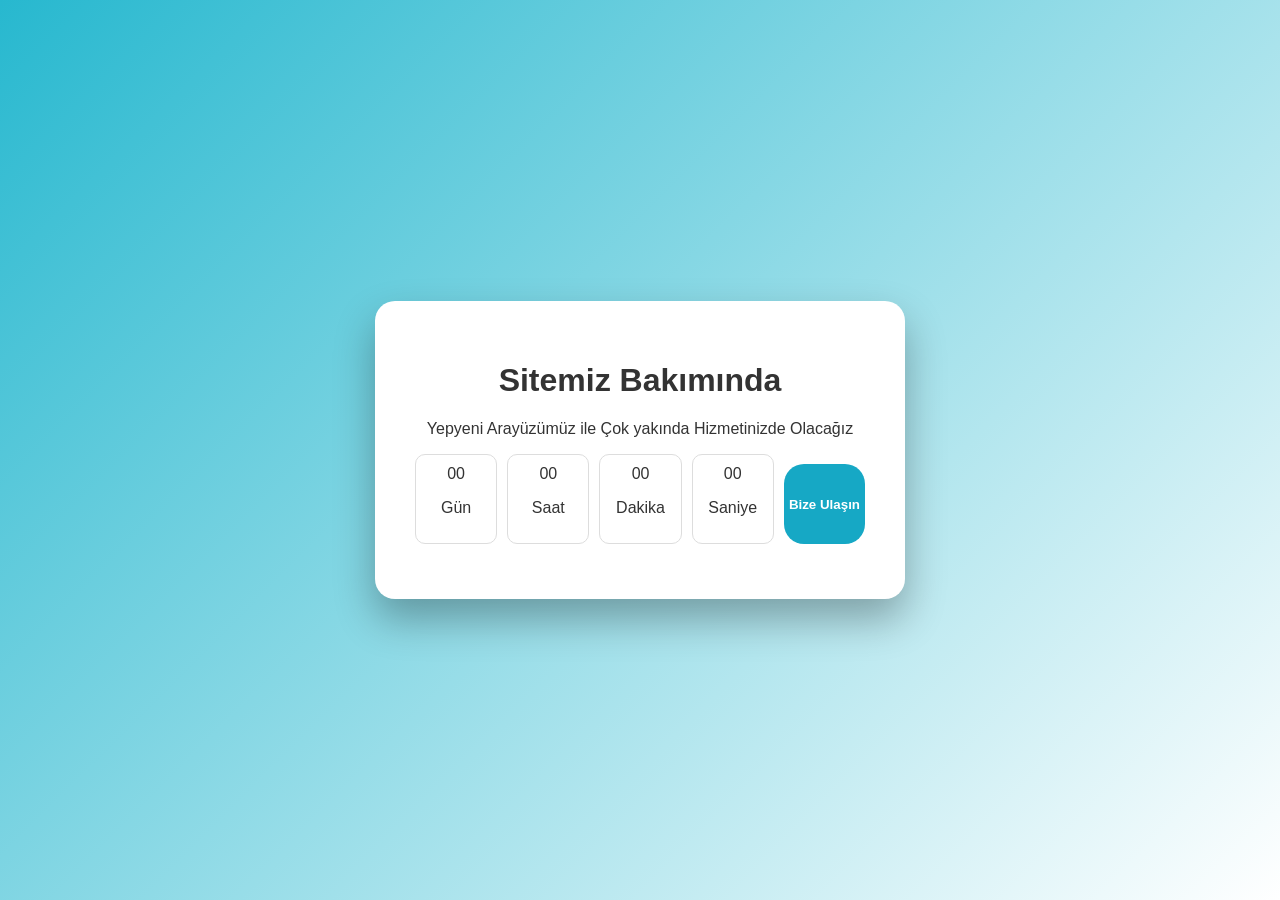
<file: index.html>
<!DOCTYPE html>
<html lang="en">
<head>
    <meta charset="UTF-8">
    <meta name="viewport" content="width=device-width, initial-scale=1.0">
    <title>SitemizBakımında | Çok Yakında !</title>
    <link rel="stylesheet" href="css/style.css">
</head>
<body>
    <div class="main-container">
        <h1>Sitemiz Bakımında</h1>
        <p>Yepyeni Arayüzümüz ile Çok yakında Hizmetinizde Olacağız</p>
        <div id="countdown-container">
            <div class="time-box">
                <span id="days">00</span>
                <p>Gün</p>
            </div>
            <div class="time-box">
                <span id="hours">00</span>
                <p>Saat</p>
            </div>
            <div class="time-box">
                <span id="minutes">00</span>
                <p>Dakika</p>
            </div>
            <div class="time-box">
                <span id="seconds">00</span>
                <p>Saniye</p>
            </div>
            <button onclick="mesajGoster()"> <strong>Bize Ulaşın </strong></button>
        </div>

        <script src="script.js"></script>
    </div>
</body>
</html>
</file>
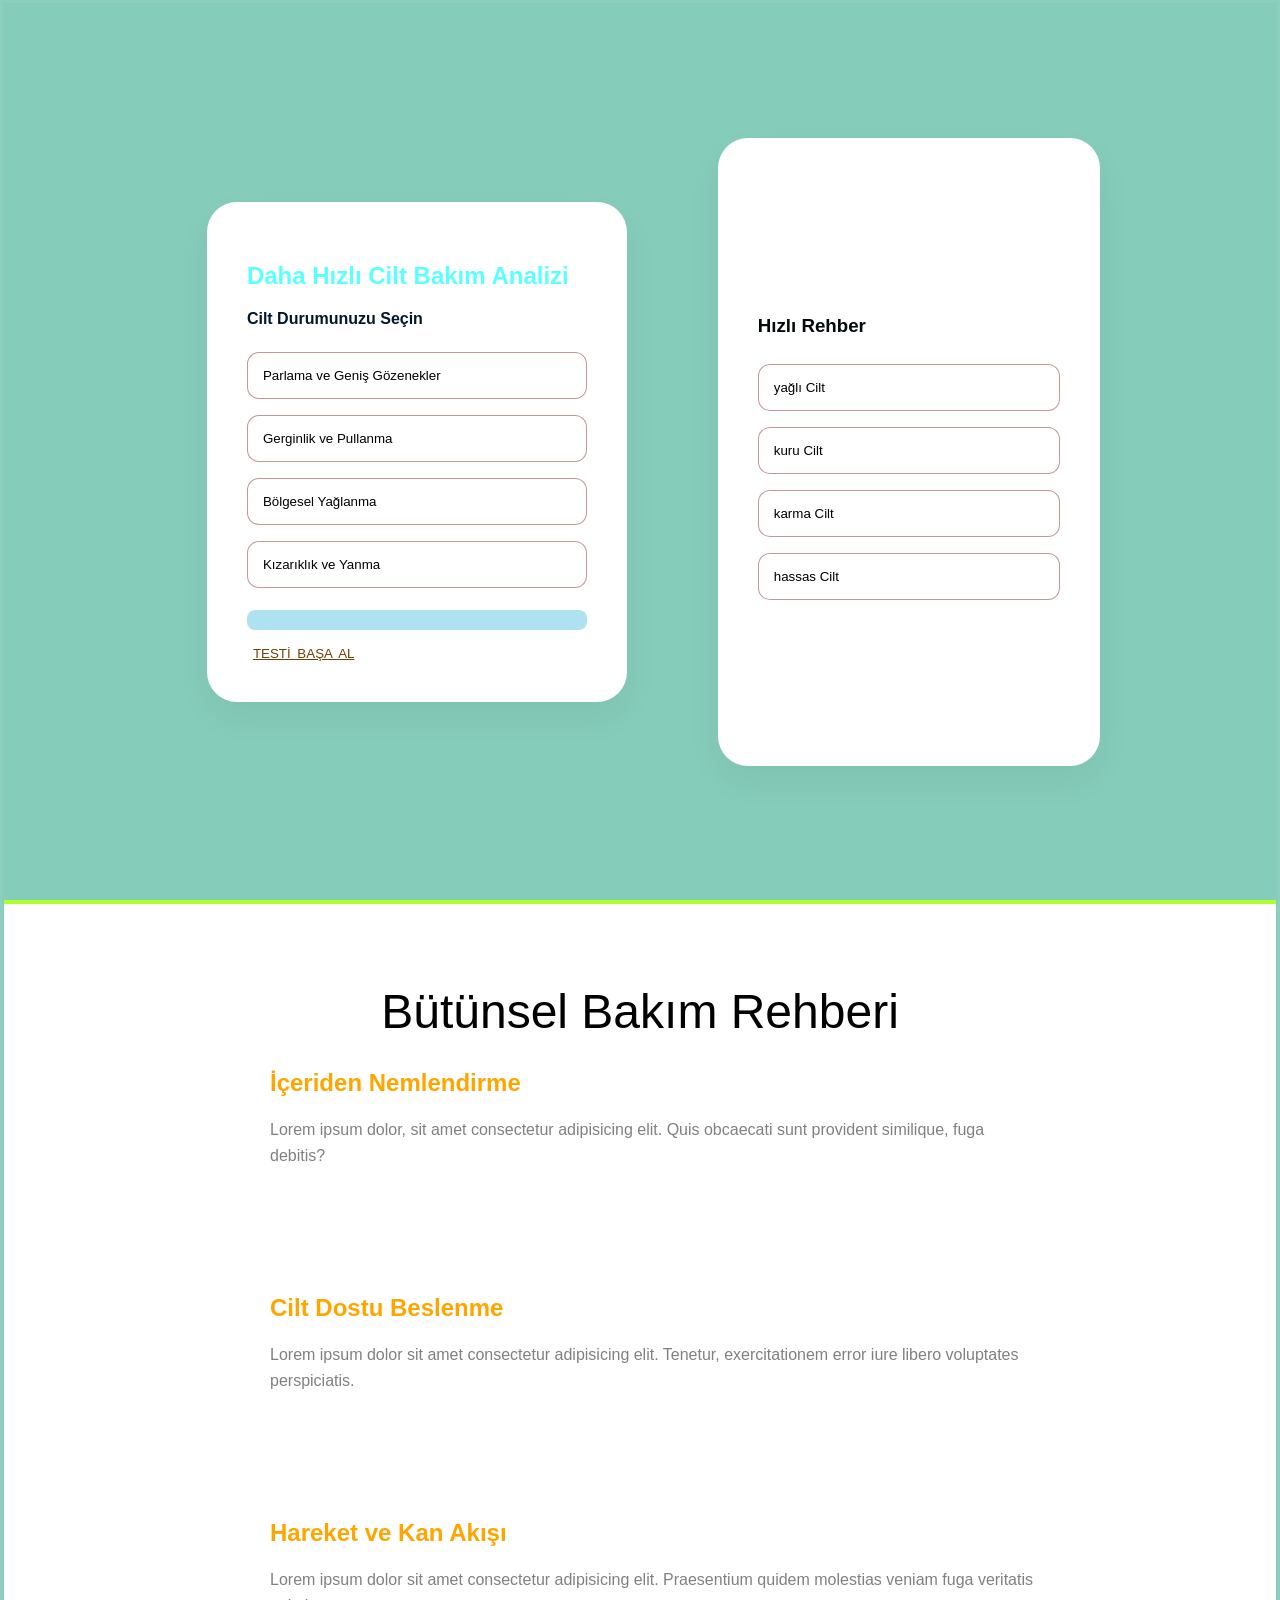
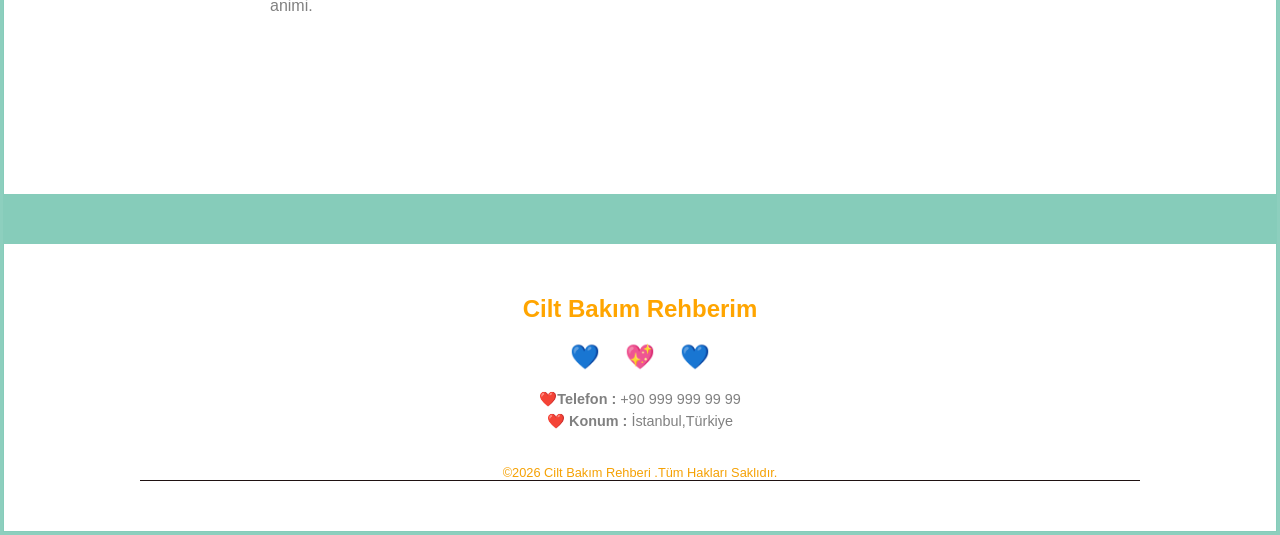
<file: anasayfa.html>
<!DOCTYPE html>
<html lang="en">
<head>
    <meta charset="UTF-8">
    <meta name="viewport" content="width=device-width, initial-scale=1.0">
   
    <title>Cilt Bakım Rehberi | Analiz ve Sağlık </title>
    
    <style>
        body,html{
            margin:1px;
            padding:1px;
            font-family:'poppins',sans-serif;
            background-color:rgba(134, 204, 186, 0.941);
            scroll-behavior:smooth;
        }
        .hero-section{
            display:flex;
            height:100vh;
            width:100%;
            border-bottom:4px solid greenyellow;
            box-sizing:border-box;
            align-items:center;
        }
        .left-panel{
            flex:1.5;
            display:flex;
            flex-direction:column;
            justify-content:center;
            align-items:center;
            padding:7rem;
            position:relative;
            margin-left: 7rem;
        }
        .right-panel{
            flex:1.2;
            background-color:#ffff;
            display:flex;
            flex-direction:column;
            justify-content:center;
            padding:40px;
            box-sizing:border-box;
            text-align:left;
            margin-right:11rem;
           
            border-radius:30px;
            align-items: stretch;
            box-shadow: 0 15px 35px rgba(0,0,0,0.05);
            height:70%;
           
         
           
          
           
        }
        .content-card{
            background:white;
            padding:40px;
            border-radius:30px;
            box-shadow:0 15px 35px rgba(0,0,0,0.05);
            width:90%;
            max-width:500px;
            min-height:400px;
            transition:0.5s;
            

        }
        .quiz-option-btn,.nav-btn{
            width:100%;
            padding:15px;
            margin:8px 0;
            border-radius:12px;
            cursor:pointer;
            border:1px solid #81212177;
            background:white;
            font-family:'poppins',sans-serif;
            transition:0.3s;
            text-align:left;
        }
        .quiz-option-btn:hover,.nav-btn:hover{
            background:rgb(232, 222, 204);
            color:white;
            transform:translatex(5px);
        }

        .brand-section{
            position:absolute;
            bottom:20px;
            left:20px;
            display:none;
        }
        .brand-box{
            display:inline-block;
            background:white;
            padding:5px 12px;
            margin-right:8px;
            border-radius:8px;
            font-size:0.75rem;
            color:orange;
            border:1px solid white;
        }
        .extra-section{
            padding:80px 20px;
            background:white;
            display:flex;
            flex-direction:column;
            align-items:center;
        }

        .info-card{
            max-width:800px;
            width:100%;
            margin-bottom:50px;
            padding:30px;
            background:#ffff;
            border-radius:20px;
            display:flex;
            align-items:center;
            gap:30px;
            opacity:0;
            transform:translateY(50px);
            transition:0.8s all ease;
        }

        .info-card.reveal{
            opacity:1;
            transform:translateY(0);
        }
        .info-icon{font-size:3rem;}
        .info-text h2{color:orange;margin-top:0;}
        .info-text p{color:gray;line-height:1.6;}

        .footer{
            background-color:white;
            padding:50px 20px;
            text-align:center;
            border-top:1px solid white;
            margin-top:50px;   
        }
        .footer-container{
            max-width:1000px;
            margin:0 auto;
        }
        .footer-logo{
            font-size:1.5rem;
            color:orange;
            font-weight:600;
            margin-bottom:20px;
        }
        .social-icons{
            display:flex;
            justify-content: center;
            gap:25px;
            margin-bottom:20px;
        }
        .social-icons a{
            text-decoration:none;
            font-size:1.5rem;
            color:rgb(209, 92, 92);
            transition:0.3s;
        }
        .social-icons a:hover{
            color:rgb(61, 97, 97);
            transform:translateY(-3px);
        }
        .contact-info{
            font-size:0.9rem;
            color:gray;
            margin-bottom:15px;

        }
        .contact-info span{
            display:block;
            margin-bottom:5px;
        }
        .copyright{
            font-size:0.8rem;
            color:rgb(245, 161, 4);
            border-bottom:1px solid #100202ee;
            padding-top:20px;
        }
    </style>
</head>
<body>
    <div class="hero-section"><div class="left-panel"><div id="main-content" class="content-card"><div id="quiz-ui">
        <h2 style="color:rgba(0, 255, 255, 0.641);">Daha Hızlı Cilt Bakım Analizi</h2>
        <p style="color:rgb(2, 23, 41)"><strong>Cilt Durumunuzu Seçin</strong></p>
        <button class="quiz-option-btn" onclick="onerGoster('yağlı')">Parlama ve Geniş Gözenekler</button>
        <button class="quiz-option-btn" onclick="onerGoster('kuru')">Gerginlik ve Pullanma</button>
        <button class="quiz-option-btn" onclick="onerGoster('karma')">Bölgesel Yağlanma</button>
        <button class="quiz-option-btn" onclick="onerGoster('hassas')">Kızarıklık ve Yanma</button>
    </div>
    
    <div id="result-ui" style="display:none;"><h2 id="res-title" style="color:rgb(59, 12, 105)"></h2><ul id="res-list" style="padding-left:20px; color:black;"></ul></div>
        <p id="res-tip" style="background-color:rgba(111, 204, 230, 0.555);padding:10px;border-radius:8px;font-size:0.9rem;"></p>
        <button onclick="location.reload()" style="background:none; border:none; color:rgb(110, 64, 5); cursor:pointer; text-decoration: underline; word-spacing:3px">TESTİ BAŞA AL</button>
    </div>
    <div id="brand-ui" class="brand-section"><p style="font-size:0.7rem;color:black;margin-bottom:5px;">POPULER MARKALAR</p>
        <div id="brand-list"></div>
    </div>
    </div>
        <div class="right-panel"><h3 style="color:rgb(2, 10, 11);"><strong>Hızlı Rehber</strong></h3>
            <button class="nav-btn" onclick="onerGoster('yağlı')">yağlı Cilt</button>
            <button class="nav-btn" onclick="onerGoster('kuru')">kuru Cilt</button>
            <button class="nav-btn" onclick="onerGoster('karma')">karma Cilt</button>
            <button class="nav-btn" onclick="onerGoster('hassas')">hassas Cilt</button>        
        </div>
    </div>

    <div class="extra-section">
            <div class="info-icon">Bütünsel Bakım Rehberi</div>
            <div class="info-card"><div class="info-icon"></div>
                <div class="info-text">
                    <h2>İçeriden Nemlendirme</h2>
                    <p>Lorem ipsum dolor, sit amet consectetur adipisicing elit. Quis obcaecati sunt provident similique, fuga debitis?</p>
                </div>
            </div>

        <div class="info-card"><div class="info-icon"></div>
            <div class="info-text">
                <h2>Cilt Dostu Beslenme</h2>
                <p>Lorem ipsum dolor sit amet consectetur adipisicing elit. Tenetur, exercitationem error iure libero voluptates perspiciatis.</p>
            </div>

        </div>

        <div class="info-card"><div class="info-icon"></div>
            <div class="info-text">
                <h2>Hareket ve Kan Akışı</h2>
                <p>Lorem ipsum dolor sit amet consectetur adipisicing elit. Praesentium quidem molestias veniam fuga veritatis animi.</p>
            </div>
        </div>
    </div>

    <script>
        const veriler={
            yağlı:{başlık:"Yağlı Cilt", oneriler:["Jel Temizleyici", "Niasinamid","Güneş Kremi"],tip:"Salatalık Asit Kullanın.",markalar:["La Roche","Cerave"] },
            kuru:{başlık:"Kuru Cilt", oneriler:["Su Bazlı Temizleyici", "Nem Maskeri","Güneş Kremi"],tip:"Seramid İçeren Kremler Kullanın.",markalar:["Bioderma","Cerave"] },
            karma:{başlık:"Karma Cilt", oneriler:["Dengelleyici Tonik", "Kil Maskesi","Güneş Kremi"],tip:"T Bölgesine Dikkat Edin.",markalar:["Neutrogina","Avon"] },
            hassas:{başlık:"Hassas Cilt", oneriler:["Yağ Bazlı Temizleyici", "Nem Maskesi","Güneş Kremi"],tip:"Gliserin İçeren Ürünler Kullanın.",markalar:["Avene","Cerave"] },
        };

        function onerGoster(tip){
            document.getElementById("quiz-ui").style.display="none";//soruları gizle
            document.getElementById("result-ui").style.display="block";//sonucu göster
            document.getElementById("brand-ui").style.display="block";//markaları göster
            
            const veri=veriler[tip];
            document.getElementById("res-title").innerText=veri.başlık;//başlığı yaz
            document.getElementById("res-tip").innerText="Tavsiye: "+ veri.tip;

            const list=document.getElementById("res-list");
            list.innerHTML="";//listeyi  önce temizle
            veri.oneriler.forEach(o=>{list.innerHTML +=`<li>${o}</li>`});
            
            const bList=document.getElementById("brand-list");
            bList.innerHTML="";
            veri.markalar.forEach(m=>{bList.innerHTML +=`<span class="brand-box">${m}</span>`});//kutucukları ekleme

        }

    window.addEventListener('scroll',()=>{
        const cards=document.querySelectorAll('.info-card');//tüm bilgi kartlarını bul
        cards.forEach(card=>{
            const cardTop=card.getBoundingClientRect().top;//kartın yukarı olan mesafesi
            if(cardTop< window.innerHeight*0.85){
                card.classList.add('reveal');
            }
        })
    })
    </script>

    <footer class="footer"> <div class="footer-container">
        <div class="footer-logo">Cilt Bakım Rehberim</div>
        <div class="social-icons"> <a href="https://www.linkedin.com/in/rabia-aktar-8a226342b?utm_source=share_via&utm_content=profile&utm_medium=member_android" target="_blank" title="linkedin">💙</a>
            <a href="https://github.com/aktarrabia8-spec" target="_blank" title="github">💖</a>
            <a href="mailto:aktarrabia8@gmail.com" target="_blank" title="E-Posta">💙</a>
        </div>

        <div class="contact-info"><span> ❤️<strong>Telefon : </strong>+90 999 999 99 99</span>
            <span>❤️ <strong>Konum : </strong>İstanbul,Türkiye</span>
        </div>

        <div class="copyright">&copy;2026 Cilt Bakım Rehberi .Tüm Hakları Saklıdır.</div>
    </div>

    </footer> 
</body>
</html>
</file>
<file: css/style.css>
/*sayfayı tamamını kaplayan ve içeriği ortalayan ana yapı*/
body{
    background:linear-gradient(135deg, rgb(39, 184, 207),white);
    font-family:'segoe UI',sans-serif;
    display:flex;
    justify-content:center;/*yatay ortalar*/
    align-items:center;/*dikey ortalar*/
    height:100vh;/*ekran yüksekliğinş tamamını kullan*/
    margin:0;
    color:#333;

}
/* beyaz orta kutu*/
.main-container{
    background:white;
    padding:40px;
    border-radius:20px;
    box-shadow:0 20px 40px rgba(0,0,0,0.3);/*kutuya derinlik katan bölge*/
    text-align:center;
    width:90%;
    max-width:450px;
}

/*geri sayım kutularının dizilimi*/
#countdown-container{
    display:flex;
    gap:10px;
    margin:15px 0;

}

/*her bir zaman birimi (gün,saat vb.) kutusu*/
.time-box{
    background:white;
    border:1px solid #ddd;
    padding:10px 10px;
    border-radius:10px;
    flex:1;/*tüm kutular eşit genişlikte olur*/
    
}

/*buton tasarımı*/
button{
    background-color:rgb(22, 168, 197);
    color:white;
    border:none;
    padding:5px 5px ;
    margin-top:10px;
    border-radius:20px;
    cursor:pointer;
    font-weight:bold;
    transition:0.3s;/*geçişleri yumuşatır*/
}

.button:hover{
    background-color:rgb(229, 230, 230);/*üzerine gelince renk açılır*/
    transform:scale(1.05);
}
</file>
